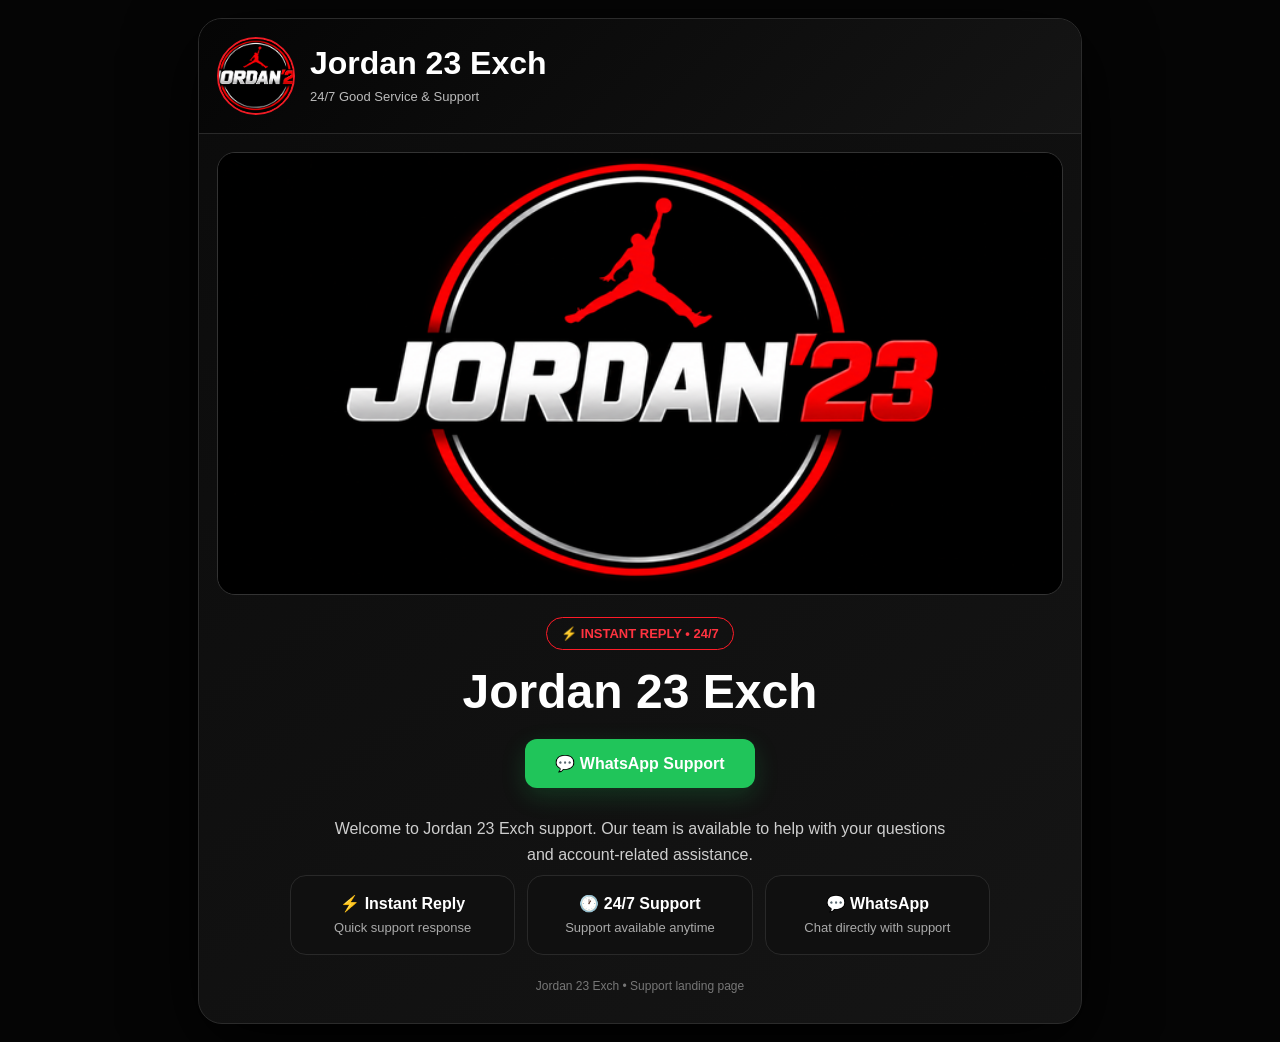
<file: jor/index.html>
<!doctype html>
<html lang="en">
<head>
<meta charset="utf-8">
<meta name="viewport" content="width=device-width,initial-scale=1">
<title>Jordan 23 Exch | Instant Support</title>
<meta name="description" content="Jordan 23 Exch - Instant reply and 24/7 support. Contact our support team on WhatsApp.">
<meta property="og:title" content="Jordan 23 Exch | Instant Support">
<meta property="og:description" content="Instant reply • 24/7 support">
<meta property="og:type" content="website">
<meta property="og:url" content="https://iridescent-mousse-e48842.netlify.app/">
<meta property="og:image" content="https://iridescent-mousse-e48842.netlify.app/jordan23-logo.png">
<meta property="og:image:width" content="1200">
<meta property="og:image:height" content="630">

<style>
*{box-sizing:border-box}
body{margin:0;font-family:Arial,sans-serif;background:#050505;color:#fff;min-height:100vh}
.wrap{width:min(920px,100%);margin:auto;padding:18px}
.card{overflow:hidden;border:1px solid #2b2b2b;border-radius:24px;background:linear-gradient(145deg,#0b0b0b,#151515);box-shadow:0 20px 70px #000}
.header{background:linear-gradient(135deg,#050505,#151515);padding:18px;display:flex;align-items:center;gap:15px;border-bottom:1px solid #292929}
.header-logo{width:78px;height:78px;object-fit:cover;border-radius:50%;border:2px solid #ef1b24;background:#000}
.header h1{margin:0;font-size:clamp(22px,5vw,32px)}
.header p{margin:5px 0 0;color:#bbb;font-size:13px}
.hero{padding:18px 18px 0}
.hero img{display:block;width:100%;border-radius:18px;border:1px solid #333}
.content{text-align:center;padding:22px 20px 30px}
.badge{display:inline-block;padding:8px 14px;border:1px solid #ff1b28;border-radius:999px;color:#ff3340;font-weight:700;font-size:13px}
h2{font-size:clamp(28px,6vw,48px);margin:14px 0 8px}
p{color:#cfcfcf;line-height:1.6;margin:8px auto;max-width:620px}
.cta{display:inline-block;text-decoration:none;background:#20c55a;color:#fff;font-weight:800;padding:15px 30px;border-radius:12px;margin:12px 0 20px;box-shadow:0 8px 24px #20c55a33}
.features{display:grid;grid-template-columns:repeat(3,1fr);gap:12px;margin:4px auto 24px;max-width:700px}
.feature{padding:18px 12px;border-radius:16px;background:#101010;border:1px solid #292929}
.feature strong{display:block;color:#fff;margin-bottom:5px}.feature span{font-size:13px;color:#aaa}
.small{font-size:12px;color:#777;margin-top:16px}
@media(max-width:650px){.features{grid-template-columns:1fr}.hero{padding:12px 12px 0}.content{padding:20px 14px 26px}.header-logo{width:65px;height:65px}}
</style>
</head>
<body>
<div class="wrap">
<main class="card">

<header class="header">
<img class="header-logo" src="jordan23-logo.png" alt="Jordan 23 logo">
<div>
<h1>Jordan 23 Exch</h1>
<p>24/7 Good Service &amp; Support</p>
</div>
</header>

<div class="hero">
<img src="jordan23-logo.png" alt="Jordan 23 Exch">
</div>

<section class="content">
<div class="badge">⚡ INSTANT REPLY • 24/7</div>
<h2>Jordan 23 Exch</h2>

<!-- WhatsApp button directly below the H1 -->
<a class="cta" href="https://wa.me/639750360338?text=Hello%2C%20mujhe%20support%20chahiye." target="_blank" rel="noopener">💬 WhatsApp Support</a>

<p>Welcome to Jordan 23 Exch support. Our team is available to help with your questions and account-related assistance.</p>

<div class="features">
<div class="feature"><strong>⚡ Instant Reply</strong><span>Quick support response</span></div>
<div class="feature"><strong>🕐 24/7 Support</strong><span>Support available anytime</span></div>
<div class="feature"><strong>💬 WhatsApp</strong><span>Chat directly with support</span></div>
</div>

<div class="small">Jordan 23 Exch • Support landing page</div>
</section>
</main>
</div>
</body>
</html>
</file>
